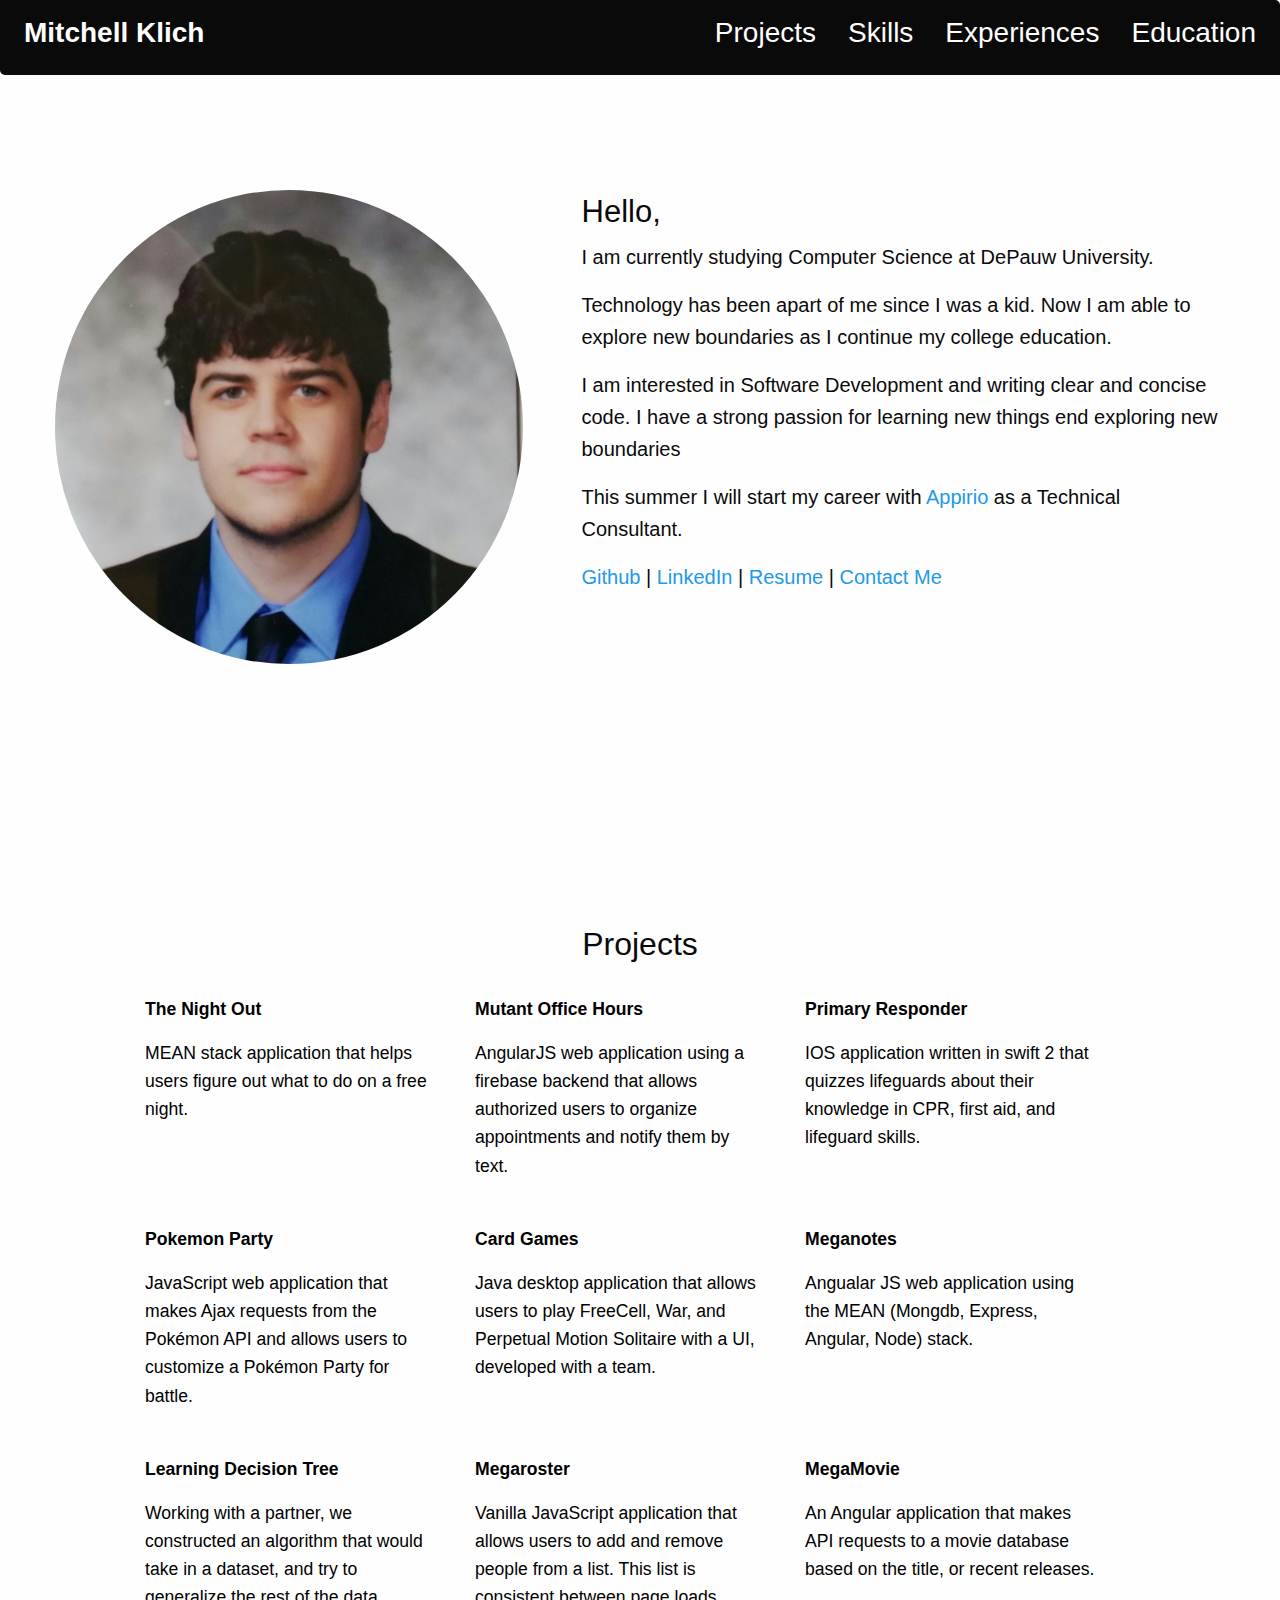
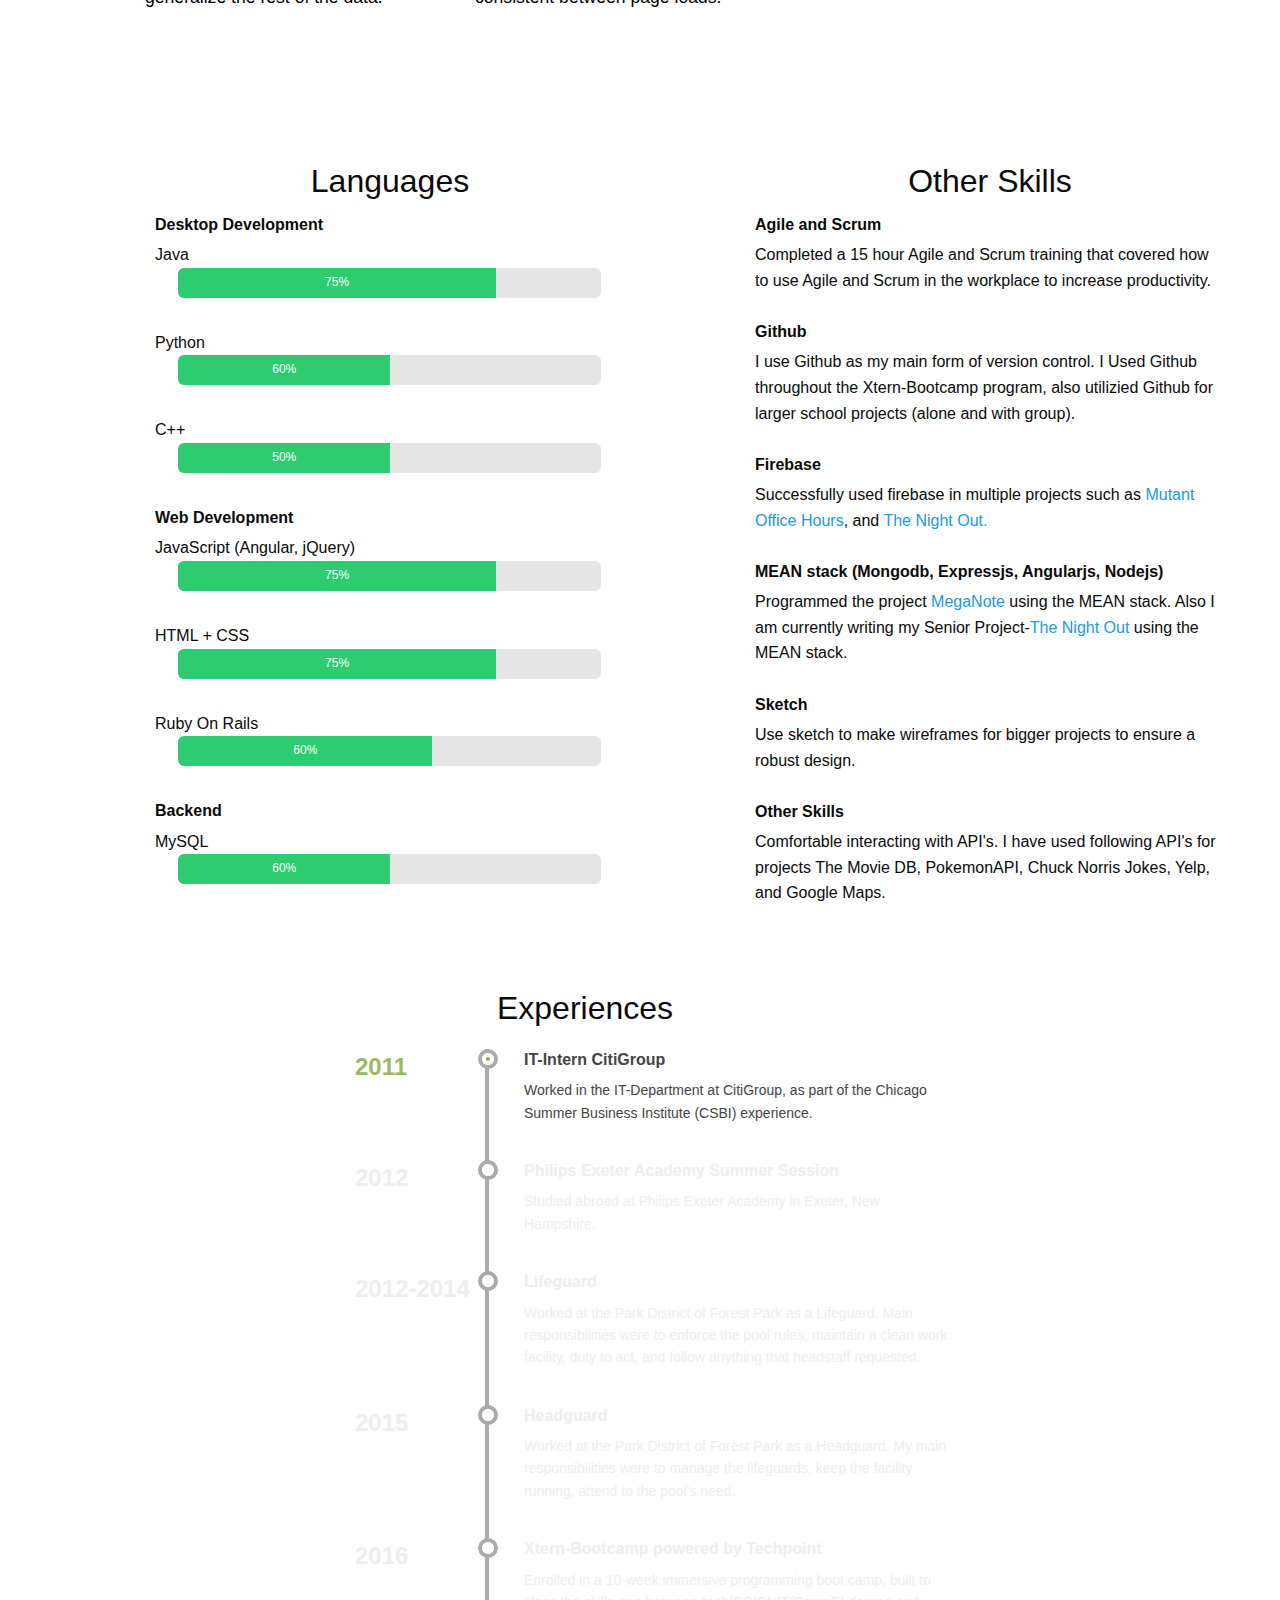
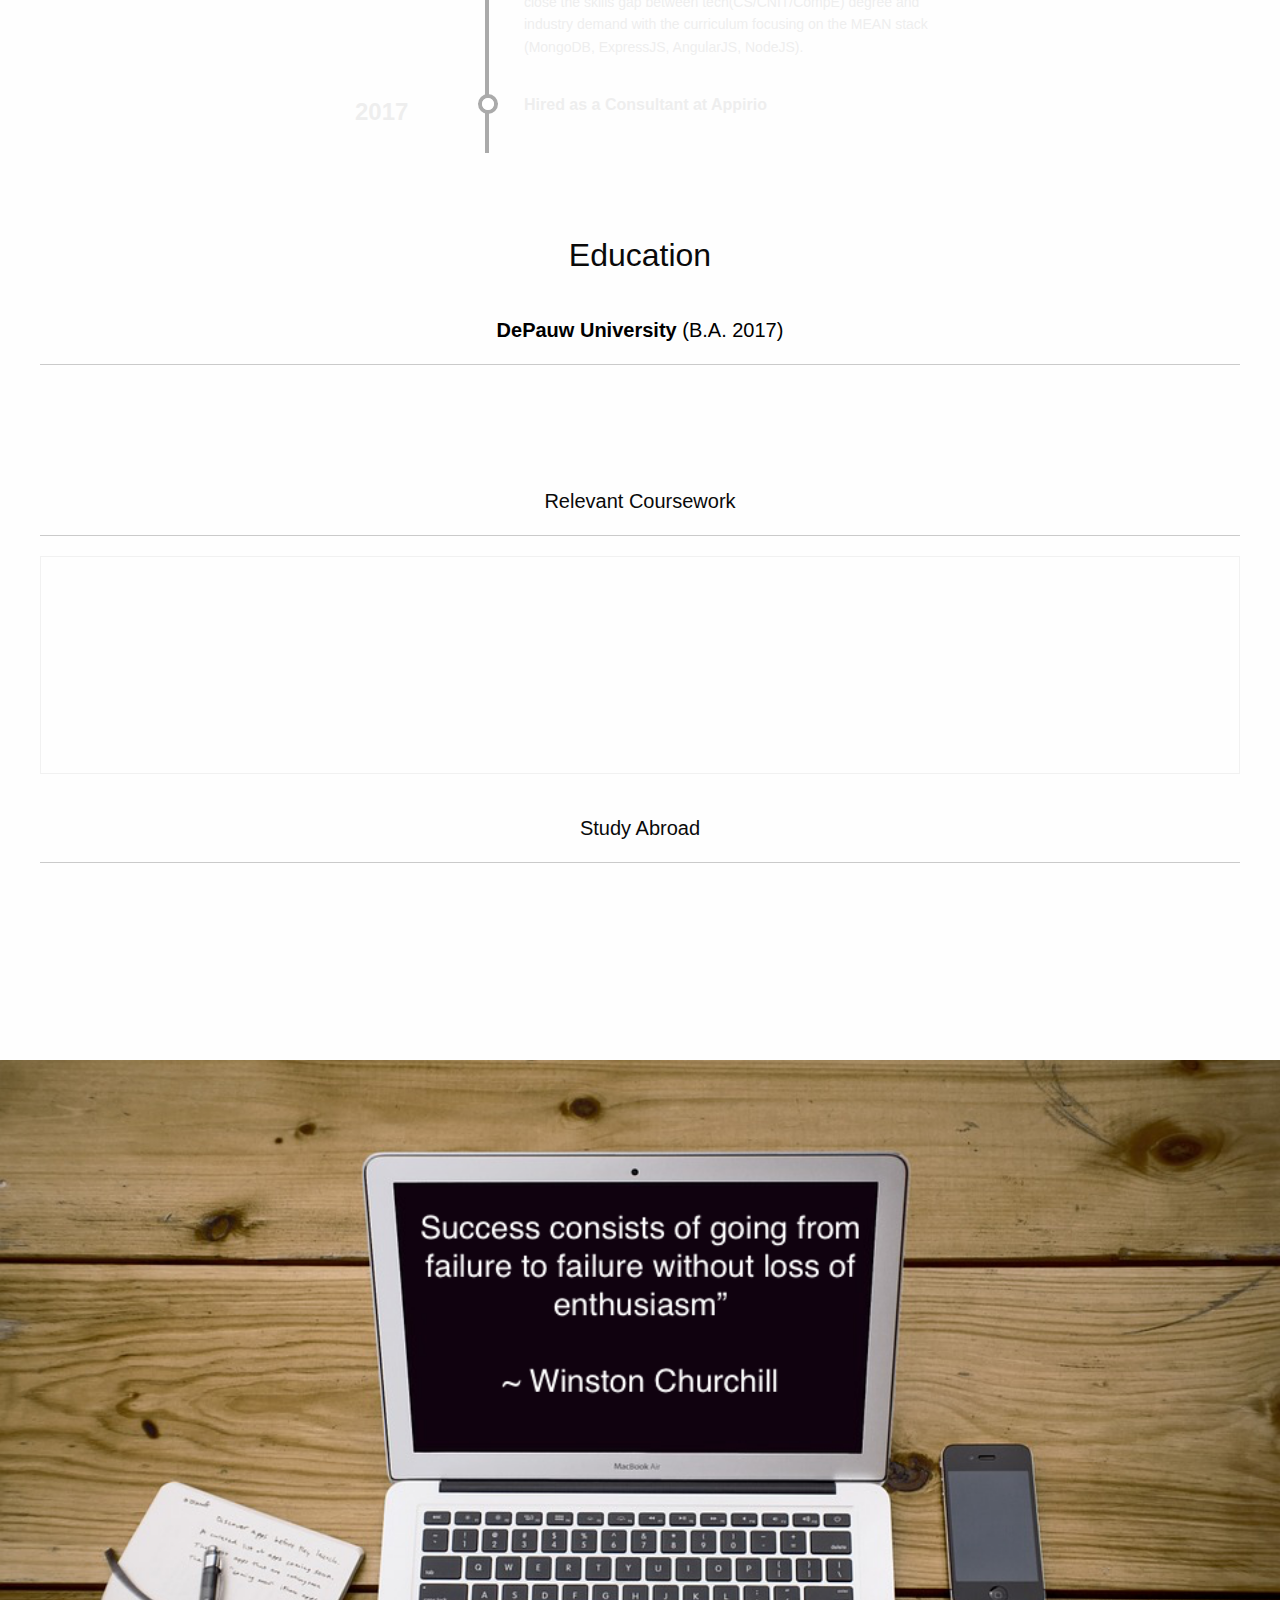
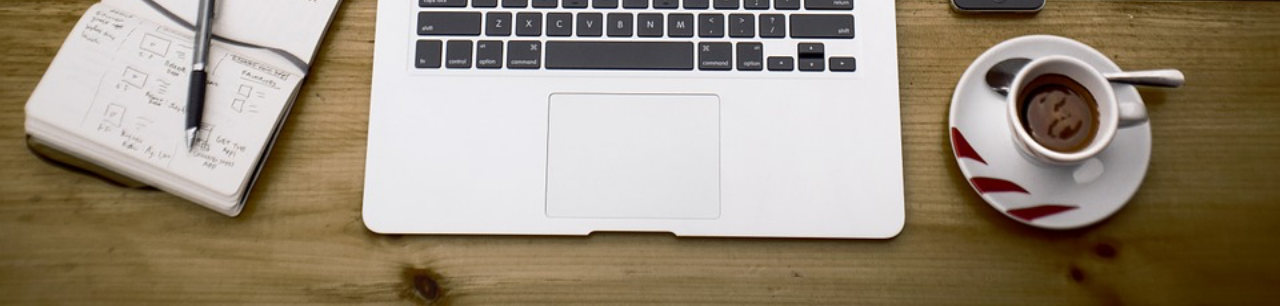
<file: index.html>
<html class="no-js" lang="en" dir="ltr">
  <head>
    <meta charset="utf-8">
    <meta http-equiv="x-ua-compatible" content="ie=edge">
    <meta name="viewport" content="width=device-width, initial-scale=1.0">
    <title>Mitchell Klich</title>
    <link rel="shortcut icon" type="image/ico" href="images/Icon.png" />
    <link rel="stylesheet" href="css/foundation.min.css">
    <link rel="stylesheet" href="css/app.css">
    <!-- <link rel="stylesheet" href="css/animation.css"> -->
    <link rel="stylesheet" href="https://cdnjs.cloudflare.com/ajax/libs/animate.css/3.5.2/animate.min.css">
  </head>
  <body>
    <a name="top"/>
    <div data-sticky-container>
      <div class="title-bar navbar" data-sticky data-options="marginTop:0;" style="width:100%">
        <div class="title-bar-left">
        <ul>
          <li class="menu-text"><a href="#top">Mitchell Klich</a></li>
        </ul>
      </div>
      <div class="title-bar-right">
        <ul class="menu">
          <li><a href="#projects">Projects</a></li>
          <li><a href="#skills">Skills</a></li>
          <li><a href="#experiences">Experiences</a></li>
          <li><a href="#education">Education</a></li>
        </ul>
      </div>
    </div>
  </div>

    <!-- about -->
    <section class="intro1 animated fadeInDown">
      <div class = "row navbarSpace">
        <div class="small-12 columns">
          <div class="frame">
            <img src="images/Mitch.jpg" class="myPhoto"/>
            <div class="headingText">
                <h3 class="greeting">Hello,</h3>
                <p>I am currently studying Computer Science at DePauw University.</p>
                <p>Technology has been apart of me since I was a kid. Now I am able to explore new boundaries as I continue my college education.</p>
                <p>I am interested in Software Development and writing clear and concise code. I have a strong passion for learning new things end exploring new boundaries</p>
                <p>This summer I will start my career with <a href="https://appirio.com/">Appirio</a> as a Technical Consultant.</p>
                <p id="contactLinks">
                  <a href="https://github.com/mklic17">Github</a> |
                  <a href="https://www.linkedin.com/in/mitchell-klich-708035a8">LinkedIn</a> |
                  <a href="files/MitchellKlichResume.pdf">Resume</a> |
                  <a href="#"class="contactMe">Contact Me</a>
                </p>
            </div>
          </div>
        <!-- <button type="submit" id="enter">Continue</button> -->
        </div>
      </div>
      <a name="projects"></a>
    </section>

    <!-- projects -->
    <section class="intro2">
      <div class="row">
        <div class="small-11 small-centered columns">
          <h4>Projects</h4>
          <div class="containProjects">
            <ul class="alignProjects">
                <a class="clickableLink" href="https://github.com/mklic17/night-out"><li class="transition">
                  <b><p>The Night Out</p></b>
                  <p>MEAN stack application that helps users figure out what to do on a free night.</p>
                </li></a>

                <a class="clickableLink" href="https://github.com/mklic17/mutant-office-hours"><li class="transition">
                  <b><p>Mutant Office Hours</p></b>
                  <p>AngularJS web application using a firebase backend that allows authorized users to organize appointments and notify them by text.</p>
                </li></a>

                <a class="clickableLink" href="https://github.com/mklic17/Primary-Responder"><li class="transition">
                  <b><p>Primary Responder</p></b>
                  <p>IOS application written in swift 2 that quizzes lifeguards about their knowledge in CPR, first aid, and lifeguard skills.</p>
                </li></a>

                <a class="clickableLink" href="https://github.com/mklic17/Pokemon-Group-Project"><li class="transition">
                  <b><p>Pokemon Party</p></b>
                  <p>JavaScript web application that makes Ajax requests from the Pokémon API and allows users to customize a Pokémon Party for battle.</p>
                </li></a>

                <a class="clickableLink"><li class="transition">
                  <b><p>Card Games</p></b>
                  <p>Java desktop application that allows users to play FreeCell, War, and Perpetual Motion Solitaire with a UI, developed with a team.</p>
                </li></a>

                <a class="clickableLink" href="https://github.com/mklic17/meganote-2"><li class="transition">
                  <b><p>Meganotes</p></b>
                  <p>Angualar JS web application using the MEAN (Mongdb, Express, Angular, Node) stack.</p>
                </li></a>

                <a class="clickableLink"><li class="transition">
                  <b><p>Learning Decision Tree</p></b>
                  <p>Working with a partner, we constructed an algorithm that would take in a dataset, and try to generalize the rest of the data.</p>
                </li></a>

                <a class="clickableLink" href="https://github.com/mklic17/MegaRoster"><li class="transition">
                  <b><p>Megaroster</p></b>
                  <p>Vanilla JavaScript application that allows users to add and remove people from a list. This list is consistent between page loads.</p>
                </li></a>
                <a class="clickableLink" href="https://github.com/mklic17/mega-movie"><li class="transition">
                  <b><p>MegaMovie</p></b>
                  <p>An Angular application that makes API requests to a movie database based on the title, or recent releases.</p>
                </li></a>
            </ul>
          </div>
        </div>
      </div>
      <a name="skills"></a>
    </section>

    <!-- skills -->
    <section class="intro1">
      <div class="row">
        <!-- <h4 >Skills</h4> -->
        <div class="small-5 large-offset-1 columns">
          <h4 class="center">Languages</h4>
          <dl>
            <dt>Desktop Development</dt>
            <dd class="skills">Java
              <div class="progress">
                <span class="meter green" style="width:75%">
                  <p class="percent">75%</p>
                </span>
              </div>
            </dd>
            <dd>Python
              <div class="progress">
                <span class="meter green" style="width:50%">
                  <p class="percent">60%</p>
                </span>
              </div>
            </dd>
            <dd>C++
              <div class="progress">
                <span class="meter green" style="width:50%">
                  <p class="percent">50%</p>
                </span>
              </div>
            </dd>
            <dt>Web Development</dt>
            <dd>JavaScript (Angular, jQuery)
              <div class="progress">
                <span class="meter green" style="width:75%">
                  <p class="percent">75%</p>
                </span>
              </div>
            </dd>
            <dd>HTML + CSS
              <div class="progress">
                <span class="meter green" style="width:75%">
                  <p class="percent">75%</p>
                </span>
              </div>
            </dd>
            <dd>Ruby On Rails
              <div class="progress">
                <span class="meter green" style="width:60%">
                  <p class="percent">60%</p>
                </span>
              </div>
            </dd>
            <dt>Backend</dt>
            <dd>MySQL
              <div class="progress">
                <span class="meter green" style="width:50%">
                  <p class="percent">60%</p>
                </span>
              </div>
            </dd>
          </dl>
        </div>

        <div class="small-5 columns">
        <h4>Other Skills</h4>
        <dl class="otherSkills">
            <dt>Agile and Scrum</dt>
            <dd>Completed a 15 hour Agile and Scrum training that covered how to use Agile and Scrum in the workplace to increase productivity.</dd>
            <br>
            <dt>Github</dt>
            <dd>I use Github as my main form of version control. I Used Github throughout the Xtern-Bootcamp program, also utilizied Github for larger school projects (alone and with group).</dd>
            <br>
            <dt>Firebase</dt>
            <dd>Successfully used firebase in multiple projects such as <a href="https://github.com/mklic17/mutant-office-hours">Mutant Office Hours</a>, and <a href="https://github.com/mklic17/night-out">The Night Out.</a></dd>
            <br>
            <dt>MEAN stack (Mongodb, Expressjs, Angularjs, Nodejs)</dt>
            <dd>Programmed the project <a href="https://github.com/mklic17/meganote-2">MegaNote</a> using the MEAN stack. Also I am currently writing my Senior Project-<a href="https://github.com/mklic17/night-out-mongo">The Night Out</a> using the MEAN stack.</dd>
            <br>
            <dt>Sketch</dt>
            <dd>Use sketch to make wireframes for bigger projects to ensure a robust design.</dd>
            <br>
            <dt>Other Skills</dt>
            <dd>Comfortable interacting with API's. I have used following API's for projects The Movie DB, PokemonAPI, Chuck Norris Jokes, Yelp, and Google Maps.</dd>
        </dl>
      </div>
    </div>
    <a name="experiences"></a>
  </section>

    <!-- You will need to convert css to LESS -->
    <section class="intro2">
      <div class="row">
        <div class="large-6 small-centered columns">
          <h4 class="experiences">Experiences</h4>
          <div class="timeline">
              <div class="timeline-item active">
                  <div class="year">2011 <span class="marker"><span class="dot"></span></span>
                  </div>
                  <div class="info">
                    <h6>IT-Intern CitiGroup</h6>
                    <p>Worked in the IT-Department at CitiGroup, as part of the Chicago Summer Business Institute (CSBI) experience.</p>
                  </div>
              </div>
              <div class="timeline-item">
                  <div class="year">2012 <span class="marker"><span class="dot"></span></span>
                  </div>
                  <div class="info">
                    <h6>Philips Exeter Academy Summer Session</h6>
                    <p>Studied abroad at Philips Exeter Academy in Exeter, New Hampshire.</p>
                  </div>
              </div>
              <div class="timeline-item">
                  <div class="year">2012-2014<span class="marker"><span class="dot"></span></span>
                  </div>
                  <div class="info">
                    <h6>Lifeguard</h6>
                    <p>Worked at the Park District of Forest Park as a Lifeguard. Main responsibilities were to enforce the pool rules, maintain a clean work facility, duty to act, and follow anything that headstaff requested.</p>
                  </div>
              </div>
              <div class="timeline-item">
                  <div class="year">2015<span class="marker"><span class="dot"></span></span>
                  </div>
                  <div class="info">
                      <h6>Headguard</h6>
                      <p>Worked at the Park District of Forest Park as a Headguard. My main responsibilities were to manage the lifeguards, keep the facility running, attend to the pool's need.</p>
                  </div>
              </div>
              <div class="timeline-item">
                  <div class="year">2016<span class="marker"><span class="dot"></span></span>
                  </div>
                  <div class="info">
                      <h6>Xtern-Bootcamp powered by Techpoint</h6>
                      <p>Enrolled in a 10-week immersive programming boot camp, built to close the skills gap between tech(CS/CNIT/CompE) degree and industry demand with the curriculum focusing on the MEAN stack (MongoDB, ExpressJS, AngularJS, NodeJS).</p>
                  </div>
                </div>
              <div class="timeline-item">
                  <div class="year">2017<span class="marker"><span class="dot"></span></span>
                  </div>
                  <div class="info">
                      <h6>Hired as a Consultant at Appirio</h6>
                      <p></p>
                  </div>
              </div>
          </div>
        </div>
      </div>
      <a name="education"></a>
    </section>

    <!-- education -->
    <section class="intro1">
      <div class="row">
        <div class="small 12-columns education">
          <h4 class="center">Education</h4>
          <a href="http://www.depauw.edu/"><h5><b>DePauw University</b> (B.A. 2017)</h5></a>
          <hr>

          <div class="containEducation hide">
            <div class="educationMajor">
              <p><b>Major:</b> Computer Science</p>
              <p><b>Major GPA:</b> 3.60</p>
            </div>
            <div class="educationMinor">
              <p><b>Minor(s):</b> Psychology, Economics</p>
              <p><b>Cumulative GPA:</b> 3.19</p>
            </div>
          </div>

          <br><br><br>
          <h5>Relevant Coursework</h5>
          <hr>
          <div class="containClass">

            <table>
              <tr>
                <td class="leftEntry"><a href="http://www.depauw.edu/academics/departments-programs/computer-science/courses/details/CSC/121/">Computer Science I</a></td>
                <td class="rightEntry"><a href="http://www.depauw.edu/academics/departments-programs/computer-science/courses/details/CSC/122/">Data Structures</a></td>
              </tr>
              <tr>
                <td class="leftEntry"><a href="http://www.depauw.edu/academics/departments-programs/computer-science/courses/details/CSC/231/">Computer Systems</a></td>
                <td class="rightEntry"><a href="http://www.depauw.edu/academics/departments-programs/computer-science/courses/details/CSC/240/">Writing in Computer Science</a></td>
              </tr>
              <tr>
                <td class="leftEntry"><a href="http://www.depauw.edu/academics/departments-programs/mathematics/courses/details/MATH/123/">Discrete Math</a></td>
                <td class="rightEntry"><a href="http://www.depauw.edu/academics/departments-programs/computer-science/courses/details/CSC/233/">Foundations of Computation</a></td>
              </tr>
              <tr>
                <td class="leftEntry"><a href="http://www.depauw.edu/academics/departments-programs/computer-science/courses/details/CSC/232/">Object Oriented Software Development</a></td>
                <td class="rightEntry"><a href="http://www.depauw.edu/academics/departments-programs/computer-science/courses/details/CSC/320/">Human Computer Interaction</a></td>
              </tr>
              <tr>
                <td class="leftEntry"><a href="http://www.depauw.edu/academics/departments-programs/computer-science/courses/details/CSC/330/">Artificial Intelligence</a></td>
                <td class="rightEntry"><a href="http://www.depauw.edu/academics/departments-programs/computer-science/courses/details/CSC/340/">Web Programming and Cybersecurity</a></td>
              </tr>
              <tr>
                <td class="leftEntry"><a href="http://www.depauw.edu/academics/departments-programs/computer-science/courses/details/CSC/480/">Database and File Systems</a></td>
                <td class="rightEntry"><a href="http://www.depauw.edu/academics/departments-programs/computer-science/courses/details/CSC/498/">Senior Project</a></td>
              </tr>
            </table>
          </div>
          <p class="fix"></p>
      </div>

      <br>

      <h5>Study Abroad</h5>
      <hr>
      <div class="trips hide">
        <div class="tripsLeft">
          <a href="http://www.exeter.edu/summer_programs/7324.aspx">Philips Exeter Academy Summer Session</a>
          <!-- <img src="images/exeter.png" width="100" height="75"/> -->
        </div>
        <div class="tripsRight">
          <a href="http://www.depauw.edu/academics/catalog/courses/details/HIST/183/">French Revolution in Paris</a> <br>
          <!-- <img src="images/paris.jpg" width="100" height="75"/> -->
        </div>
      </div>

    </div>

  </section>

    <!-- mission statement -->
    <section class="intro3">
      <img src="images/backgroundImage.png" class="backgroundImage">
    </section>

    <script src="js/vendor/jquery.js"></script>
    <script src="js/vendor/what-input.js"></script>
    <script src="js/vendor/foundation.min.js"></script>
    <script src="js/app.js"></script>
    <!-- <script src="js/navbar.js"></script>  </body> -->
</html>
</file>
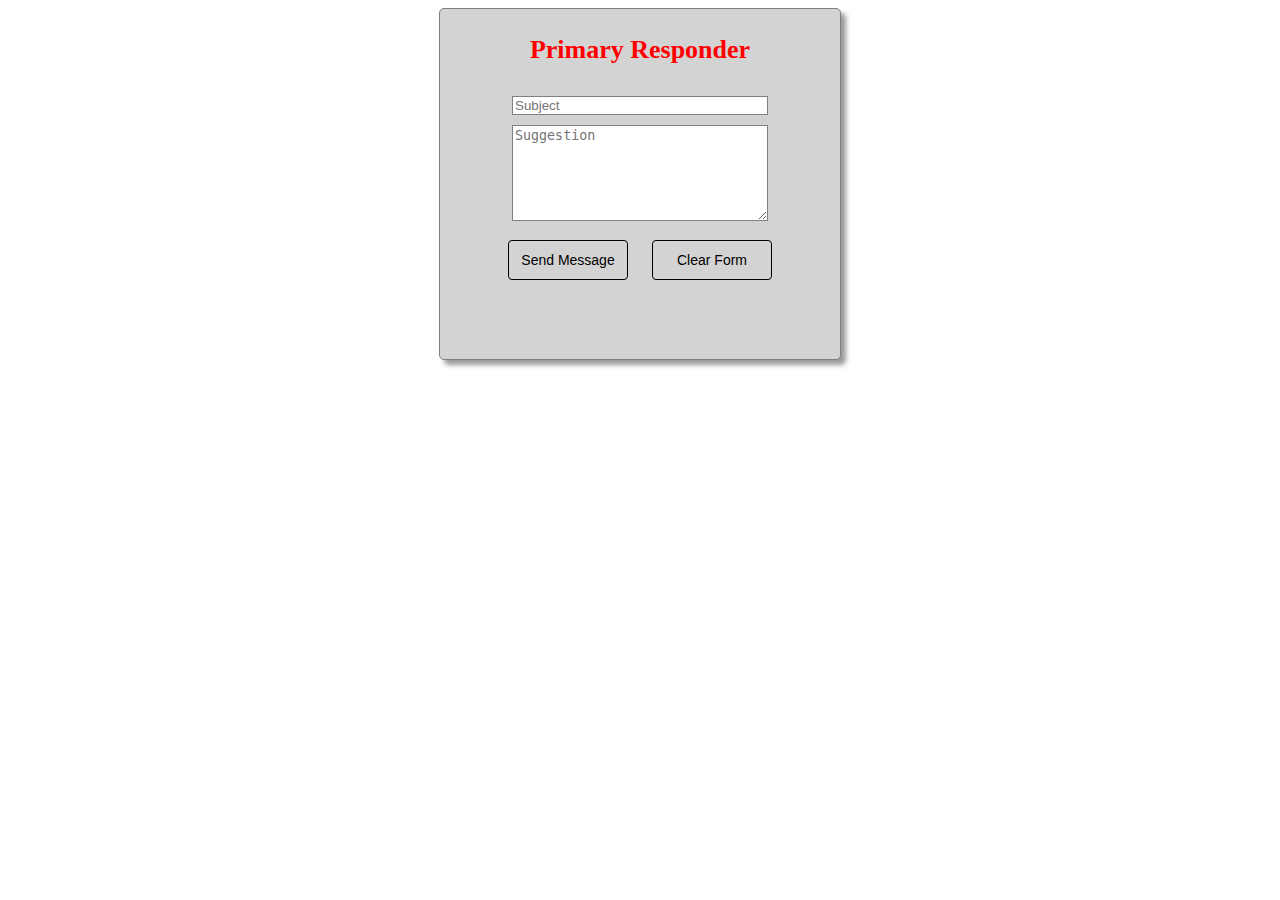
<file: Form.html>
<!DOCTYPE html>
<html>
	<head>
		<title>Primary Responder</title>
		<style>
			.Title {
				text-align: center;
				color: red;
			}
			.form-wrapper {
				position: relative;
				width: 400px;
				height: 350px;
				border: 1px solid gray;
				background: lightgray;
				border-radius: 5px;
				box-shadow: 5px 5px 5px rgba(0,0,0,.4);
				margin: auto;
				text-align: center;
			}
			.form-wrapper h3 {
				font-size: 26px;
			}

			input[type=text],textarea {
				width: 250px;
				border-radius: 2px
				font-size: 17px;
				border: 1px solid gray;
				margin: 5px 10px 5px 10px;

			}
			input[type=submit], input[type=reset] {
				border:1px solid black;
				width: 120px;
				margin: 10px;
				background: lightgrey;
				border-radius: 4px;
				height: 40px;
				font-size: 14px;

			}
			input[type=submit]:hover, input[type=reset]:hover {
				background: grey;
			}

		</style>
	</head>
	<body>

		<div class="form-wrapper">
			<h3 class ="Title">Primary Responder</h3>
			<form method ="post" action="form_process.php">

				<input type="text" name="subject" placeholder = "Subject" /><br />
				<textarea name="message" placeholder ="Suggestion" rows="6" ></textarea><br />
				<input type= "submit" name = "submit" value = "Send Message" />
				<input type = "reset" name = "reset" value = "Clear Form" />

			</form>
		</div>
	</body>
</html>
</file>
<file: css/app.css>
body {
  min-width: 1200px;
}
.fix {
  text-align: center;
  color: grey;
  font-size: 11px;
}
/*a:hover {
  color: #FFCF01 ;
}*/
.check {
  background-color: red;
}
.backgroundImage {
  width: 100%;
  height: 94vh;
}
.navbar {
  height: 75px;
  font-size: 1.75em;
  border-radius: 0px 5px;
  z-index: 500;
}
.navbarSpace {
  padding-top: 15px;
  position: relative;
}
.frame {
  display: table-cell;
  vertical-align: middle;
  width: 90%;
  padding-top: 100px;
}
.myPhoto {
    border-radius: 50%;
    max-width: 40%;
    height: auto;
    width: auto\9;
    float: left;
}
.greeting{
  text-align: left;
}
.headingText {
  height: auto;
  width: 55%;
  font-size: 1.25em;
  float: right;
}
.menu li {
  color: #87d37c;
  transition: all .3s ease-in-out;
}
.menu-text {
  color: #87d37c;
  transition: all .3s ease-in-out;
}
#topbar{
  width:100%;
  display: block;
}
.intro1 {
  height: 93vh;
  /*background-color: #f6f6f6;*/
}
.intro2 {
  height: 93vh;
  /*background-color: white;*/
}
.intro3 {
  height: 93vh;
  /*background-color: #f6f6f6;*/
}
.center {
  margin-left: auto;
  margin-right: auto;
  width: 40%
}
h4 {
  text-align: center;
  font-size: 2em;
  padding-top: 10px;
}
h5 {
  text-align: center;
}
ul {
  margin: 0;
  padding: 0;
  list-style-type: none;
}
.education {
  width: 100%;
}
.education a{
  color: black;
}
.education h5 {
  padding-top: 30px;
}
.containEducation {
  width: 65%;
  margin-left: auto;
  margin-right: auto;
}
.educationMajor {
  padding-top: 30px;
  float: left;
}
.educationMinor {
  padding-top: 30px;
  float: right;
}
table {
  /*background-color: #f6f6f6;*/
}

.containClass table {
  background-color: inherit;
}
.containClass table tr td{
  text-align: center;
  /*background-color: #f6f6f6;*/
}
/*.containClass table tr td a:hover {
  color: #FFCF01 ;
}*/
/*.containClass a {
  color: black;
  text-decoration: none;
}
.containClass a li{
  padding-bottom: 20px;
  border-radius: 6px;
}
.containClass a li:hover{
  background-color: #2098d1;
  color: white;
}*/
.quote {
  color: white;
  padding-top: 125px;
  font-size:2em;
}
.quoteAuthor{
  float: right;
  color: white;
  font-size:2em;
  padding-right: 40px;
}
.containProjects {
  width: 100%;
  margin-left: auto;
  margin-right: auto;
  padding-left: 20px;
}
.alignProjects li{
  border-radius: 10%;
  float: left;
  width: 330px;
  height: 230px;
  padding: 20px;
  font-size: 1.1em;
}
.progress {
  margin: 0 auto 2rem auto;
  padding: 0;
  width: 90%;
  height: 30px;
  overflow: hidden;
  background: #e5e5e5;
  border-radius: 6px;
}
.meter {
  position: relative;
  float: left;
  min-width: 1%;
  height: 100%;
}
.meter.green {
  background: #2ecc71;
}
li a {
  text-decoration: none;
  color: white;
}
.percent {
  position: absolute;
  top: 50%;
  left: 50%;
  transform: translate(-50%, -50%);
  margin: 0;
  font-family: tahoma,arial,helvetica;
  font-size: 12px;
  color: white;
}
.transition:hover, .transition:focus, .transition:active {
  animation-name: hvr-back-pulse;
  animation-duration: 1s;
  animation-delay: 0.5s;
  animation-timing-function: linear;
  animation-iteration-count: infinite;
  background-color: #2098d1;
  color: white;
}
.clickableLink {
  text-decoration: none;
  color: black;
}
.clickableLink:hover{
  color:white;
}
.info > h6 {
  font-weight: bold;
}
div {
    font-family: Helvetica, Arial, sans-serif;
    box-sizing: border-box;
}
.experiences {
  padding: 0px 110px 10px 0px;
  text-align: center;
}
.timeline {
    width: 600px;
}
.timeline .timeline-item {
    width: 100%;
}
.timeline .timeline-item .info, .timeline .timeline-item .year {
    color: #eee;
    display: block;
    float:left;
    -webkit-transition: all 1s ease;
    -moz-transition: all 1s ease;
    transition: all 1s ease;
}
.timeline .timeline-item.close .info, .timeline .timeline-item.close .year {
    color: #ccc;
    -webkit-transition: all 1s ease;
    -moz-transition: all 1s ease;
    transition: all 1s ease;
}
.timeline .timeline-item .year {
    font-size: 24px;
    font-weight: bold;
    width: 22%;
}
/*line itself */
.timeline .timeline-item .info {
    width: 100%;
    width: 78%;
    margin-left: -2px;
    padding: 0 0 20px 35px;
    border-left: 4px solid #aaa;
    font-size: 14px;
    line-height: 20px;
}
.timeline .timeline-item .infoLast {
    width: 100%;
    width: 78%;
    margin-left: -2px;
    padding: 0 0 20px 35px;
    /*border-left: 4px solid #aaa;*/
    font-size: 14px;
    line-height: 20px;
}
/*circle in the timeline*/
.timeline .timeline-item .marker {
    background-color: #fff;
    border: 4px solid #aaa;
    height: 20px;
    width: 20px;
    border-radius: 100px;
    display: block;
    float: right;
    margin-right: -11px;
    z-index: 1;
    position: relative;
}
.timeline .timeline-item.active .info, .timeline .timeline-item:hover .info {
    color: #444;
    -webkit-transition: all 1s ease;
    -moz-transition: all 1s ease;
    transition: all 1s ease;
}
.timeline .timeline-item.active .year, .timeline .timeline-item:hover .year {
    color: #9DB668;
}
.timeline .timeline-item .marker .dot {
    background-color: white;
    -webkit-transition: all 1s ease;
    -moz-transition: all 1s ease;
    transition: all 1s ease;
    display: block;
    border: 4px solid white;
    height: 12px;
    width: 12px;
    border-radius: 100px;
    float: right;
    z-index: 1;
    position: relative;
}
.timeline .timeline-item.active .marker .dot, .timeline .timeline-item:hover .marker .dot {
    -webkit-transition: all 1s ease;
    -moz-transition: all 1s ease;
    transition: all 1s ease;
    background-color: #9DB668;
    box-shadow: inset 1px 1px 2px rgba(0, 0, 0, 0.2);
}
.trips {
  width: 65%;
  margin-left: auto;
  margin-right: auto;
}
.trips div a {
  width: 50%;
  color: black;
}
.tripsLeft {
  float: left;
}
.tripsRight {
  float: right;
}

.leftEntry {
  visibility: hidden;
}
.rightEntry {
  visibility: hidden;
}
.hide {
  visibility: hidden;
}
.classEntrance {
  visibility: visible;
}
</file>
